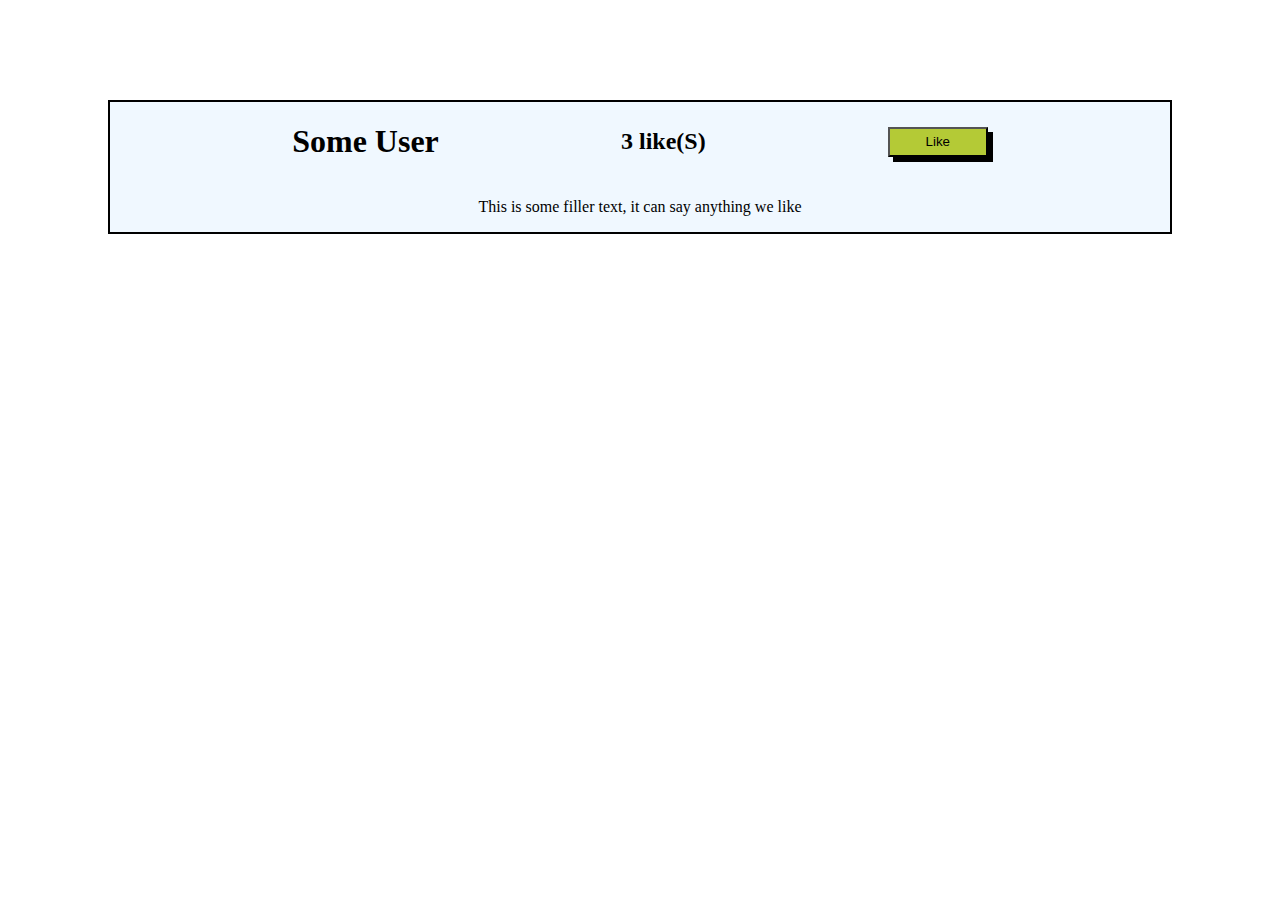
<file: Parte1/index.html>
<!DOCTYPE html>
<html lang="en">
<head>
    <meta charset="UTF-8">
    <meta http-equiv="X-UA-Compatible" content="IE=edge">
    <meta name="viewport" content="width=device-width, initial-scale=1.0">
    <title>Likes</title>
    <link rel="stylesheet" href="style.css">
</head>
<body>
    <div class="contenedor">
        <div class="arriba">
            <h1>Some User</h1>
            <h2><span id="likes">3</span> like(S)</h2>
            <button class="btn" onclick="sube()">Like</button>
        </div>
        <div class="abajo">
            <p>This is some filler text, it can say anything we like</p>
        </div>
    </div>
    <script src="index.js"></script>
</body>
</html>
</file>
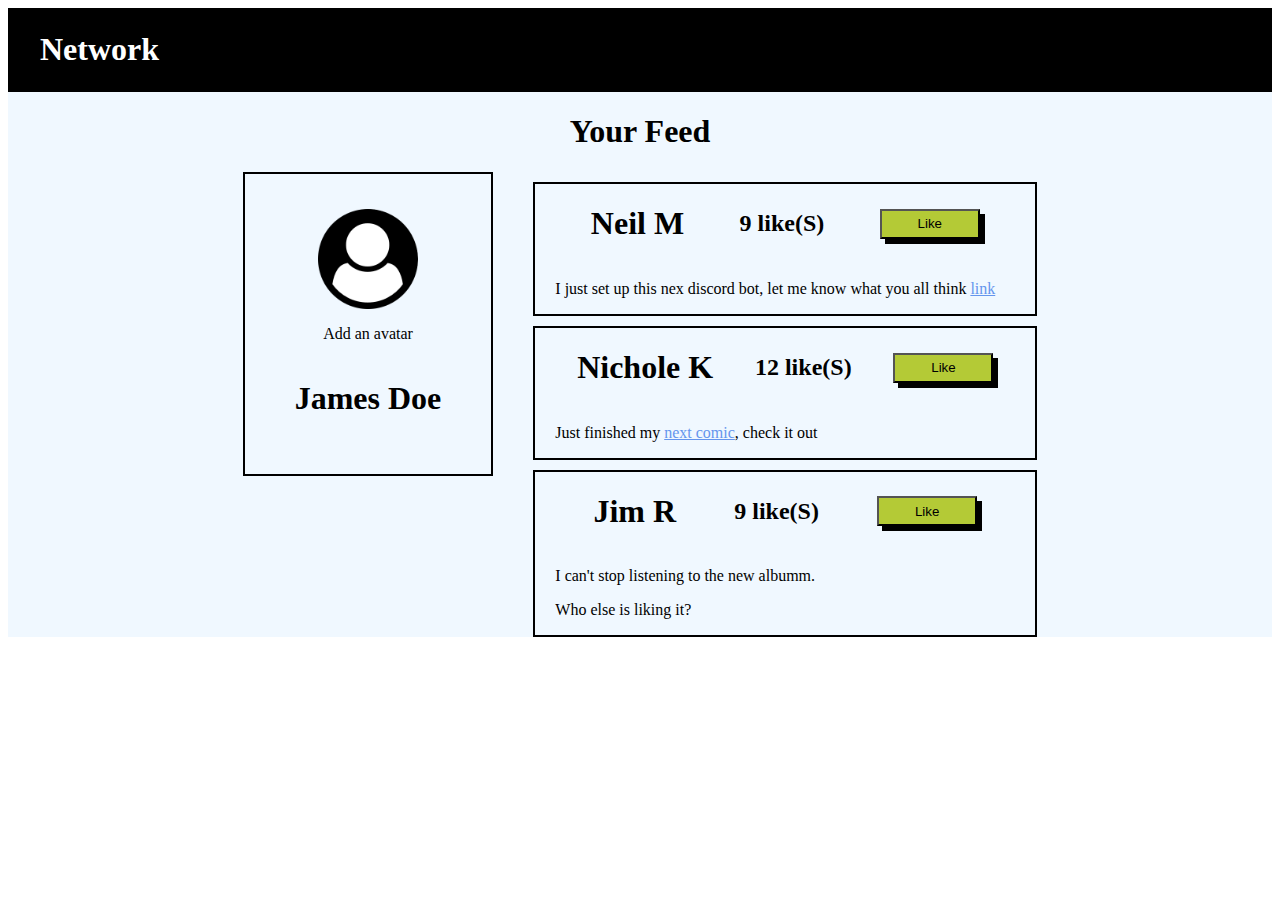
<file: Parte2/index.html>
<!DOCTYPE html>
<html lang="en">
<head>
    <meta charset="UTF-8">
    <meta http-equiv="X-UA-Compatible" content="IE=edge">
    <meta name="viewport" content="width=device-width, initial-scale=1.0">
    <title>Likes</title>
    <link rel="stylesheet" href="style.css">
</head>
<body>
    <div class="contenedorprincipal">
        <div class="Nav">
            <h1>Network</h1>
        </div>
        <div class="Titulo">
            <h1>Your Feed</h1>
        </div>
        <div class="contenido">
            <div class="Izq">
                <img src="user-circle.png" alt="User photo" class="img">
                <p>Add an avatar</p>
                <h1>James Doe</h1>
            </div>
            <div class="Der">
                <div class="cont">
                    <div class="arriba">
                        <h1>Neil M</h1>
                        <h2><span id="likes1">9</span> like(S)</h2>
                        <button class="btn" onclick="sube1()">Like</button>
                    </div>
                    <div class="abajo">
                        <p>I just set up this nex discord bot, let me know what you all think <span class="subrayado">link</span></p>
                    </div>
                </div>
                <div class="cont">
                    <div class="arriba">
                        <h1>Nichole K</h1>
                        <h2><span id="likes2">12</span> like(S)</h2>
                        <button class="btn" onclick="sube2()">Like</button>
                    </div>
                    <div class="abajo">
                        <p>Just finished my <span class="subrayado">next comic</span>, check it out</p>
                    </div>
                </div>
                <div class="cont">
                    <div class="arriba">
                        <h1>Jim R</h1>
                        <h2><span id="likes3">9</span> like(S)</h2>
                        <button class="btn" onclick="sube3()">Like</button>
                    </div>
                    <div class="abajo">
                        <p>I can't stop listening to the <span>new albumm</span>.</p>
                        <p>Who else is liking it?</p>
                    </div>
                </div>
            </div>
        </div>
    </div>
    <script src="index.js"></script>
</body>
</html>
</file>
<file: Parte1/style.css>
.contenedor{
    display:flex;
    flex-direction: column;
    justify-content: center;
    background-color: aliceblue;
    margin:100px;
    border: 2px solid black;
}
.arriba{
    display: flex;
    justify-content: space-evenly;
    align-items: center;
}
.abajo{
    text-align: center;
}

.btn{
    height: 30px;
    width: 100px;
    background-color: rgb(180, 202, 54);
    border: 2ps solid black;
    box-shadow: 5px 5px black;
}
</file>
<file: Parte2/style.css>
.contenedorprincipal{
    background-color: aliceblue;
}
.img{
    height: 100px;
    width: 100px;
}
.btn{
    height: 30px;
    width: 100px;
    background-color: rgb(180, 202, 54);
    border: 2ps solid black;
    box-shadow: 5px 5px black;
}
.subrayado{
    text-decoration: underline;
    color: cornflowerblue;
}
.Nav{
    background-color: black;
    color:white;
    border: 2px solid black;
    padding-left: 30px;
}
.Titulo{
    text-align: center;
}
.contenido{
    display:flex;
    justify-content: center;
}
.Izq{
    border: 2px solid black;
    display: flex;
    flex-direction: column;
    justify-content: center;
    align-items: center;
    height: 300px;
    padding: 0px 50px;
    margin-right: 20px;
}
.Der{
    margin-left: 20px;
}
.cont{
    display:flex;
    flex-direction: column;
    margin-top: 10px;
    border: 2px solid black;
    width: 500px;
}
.arriba{
    display: flex;
    justify-content: space-evenly;
    align-items: center;
}
.abajo{
    text-align: left;
    padding-left: 20px;
}
</file>
